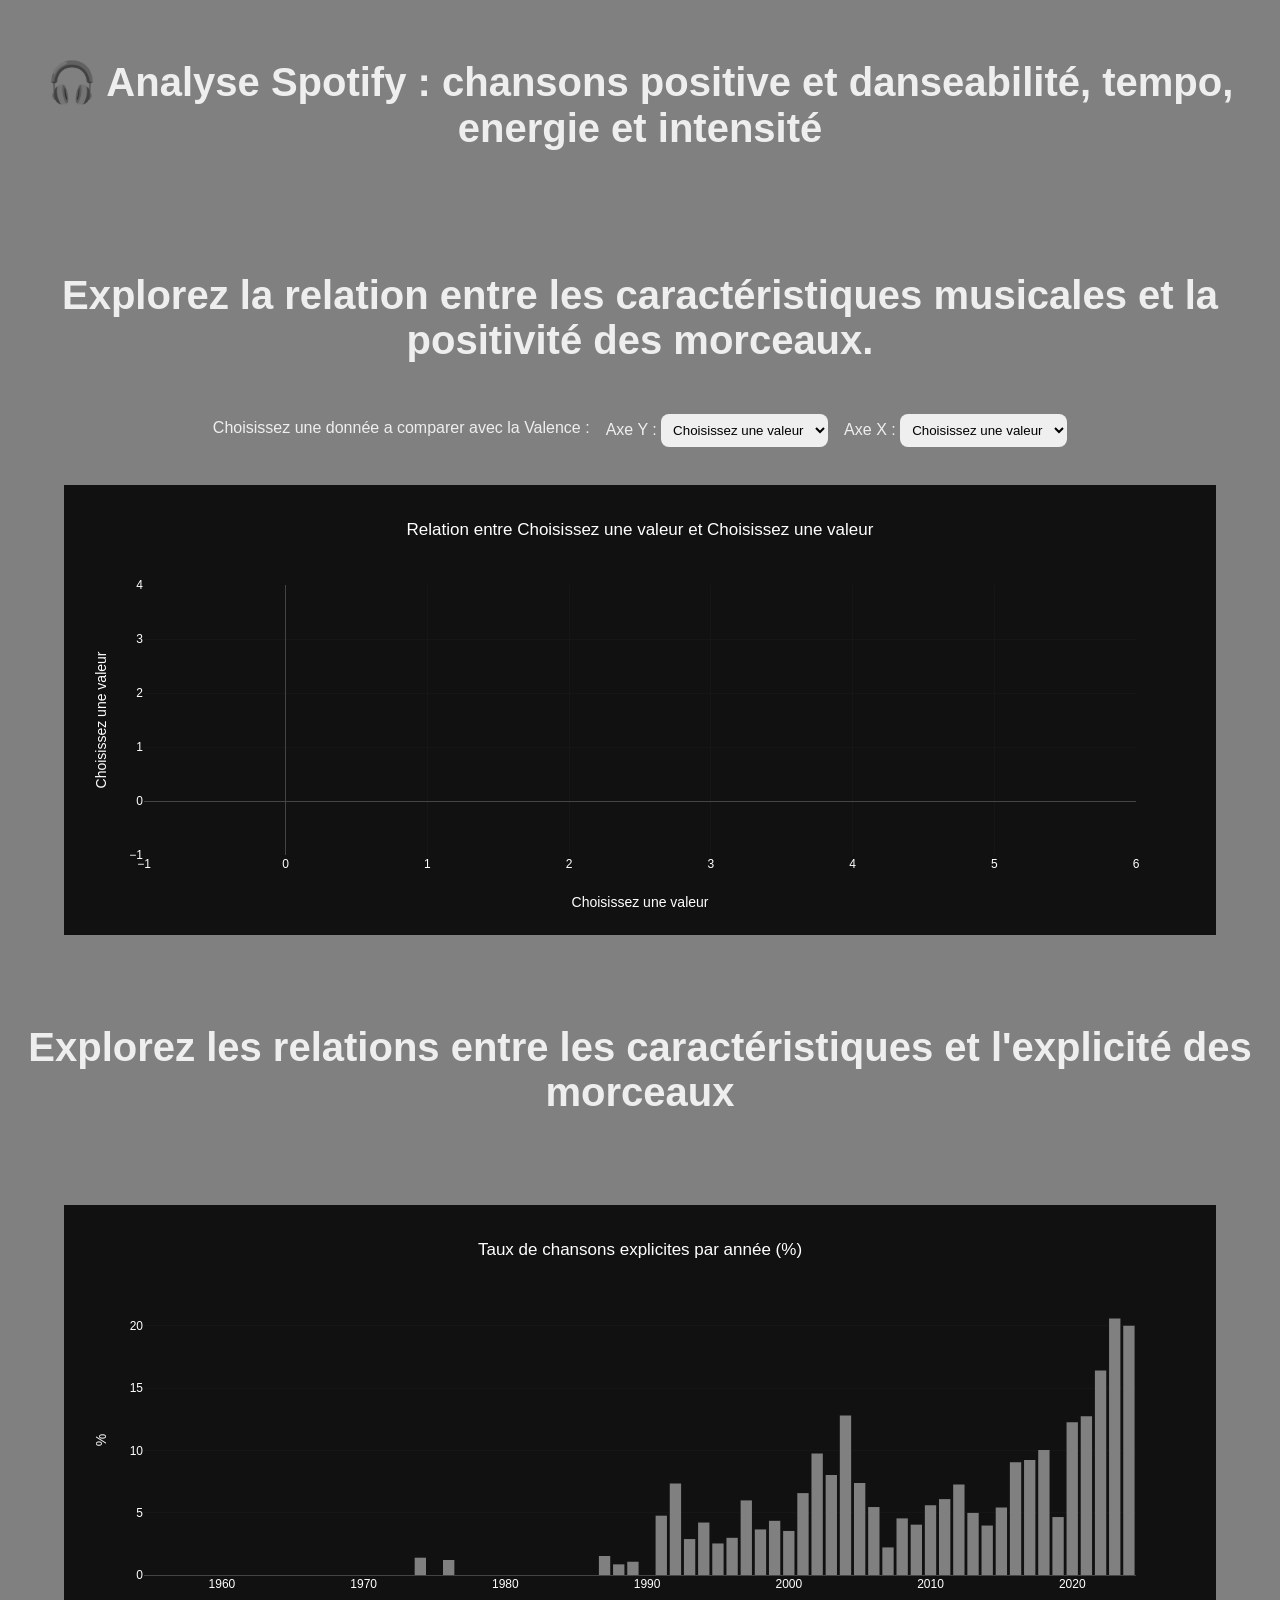
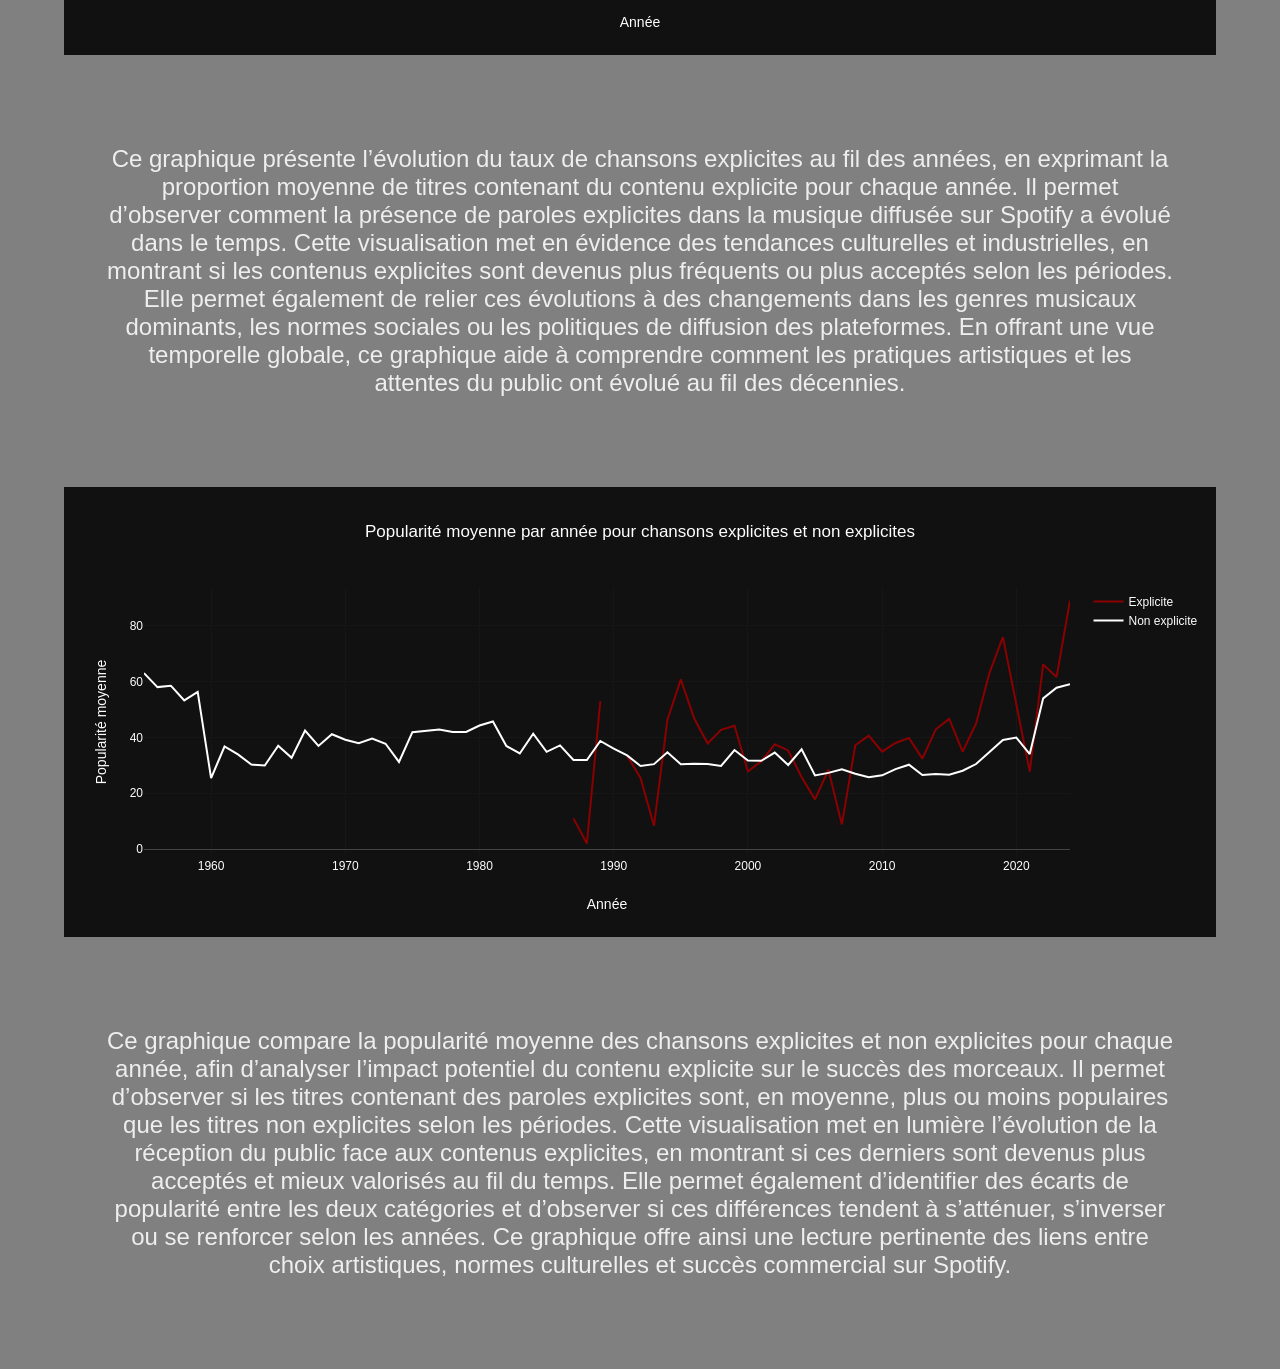
<file: dataviz-musique/index.html>
<!DOCTYPE html>
<html lang="en">
  <head>
    <meta charset="UTF-8" />
    <meta name="viewport" content="width=device-width, initial-scale=1.0" />
    <title>Spotify Explicit Songs DataViz</title>
    <script src="src/dependancies/d3.min.js" defer></script>
    <script src="src/dependancies/plotly-2.14.0.min.js" defer></script>
    <script type="module" src="src/index.js"></script>
    <link rel="stylesheet" href="css/styles.css" />
  </head>

  <body>
    <header>
      <h1>🎧 Analyse Spotify : chansons positive et danseabilité, tempo, energie et intensité</h1>
      <p>Explorez la relation entre les caractéristiques musicales et la positivité des morceaux.</p>
    </header>

    <div class="controls">
      <p>Choisissez une donnée a comparer avec la Valence : </p>
      <label>
        Axe Y :
        <select id="y-selection">
          <option selected>Choisissez une valeur</option>
          <option value="Valence">Valence</option>
        </select>
      </label>
      <label>
        Axe X :
        <select id="x-selection">
          <option selected>Choisissez une valeur</option>
          <option value="Energy">Energy</option>
          <option value="Tempo">Tempo</option>
          <option value="Danceability">Danceability</option>
          <option value="Loudness">Loudness</option>
        </select>
      </label>

      
    </div>

    <div id="plot"></div>
    <p id="description_valence"></p>
    <!-- placeholder pour le texte injecté --> 
    <p id="h2">Explorez les relations entre les caractéristiques et l'explicité des morceaux</p>
    <div id="explicit-by-year"></div>

 
    <p id="description_expl">Ce graphique présente l’évolution du taux de chansons explicites au fil des années, en exprimant la proportion moyenne de titres contenant du contenu explicite pour chaque année. Il permet d’observer comment la présence de paroles explicites dans la musique diffusée sur Spotify a évolué dans le temps.

Cette visualisation met en évidence des tendances culturelles et industrielles, en montrant si les contenus explicites sont devenus plus fréquents ou plus acceptés selon les périodes. Elle permet également de relier ces évolutions à des changements dans les genres musicaux dominants, les normes sociales ou les politiques de diffusion des plateformes. En offrant une vue temporelle globale, ce graphique aide à comprendre comment les pratiques artistiques et les attentes du public ont évolué au fil des décennies.</p>
    <div id="popularity"></div>
    <p id="description_pop">Ce graphique compare la popularité moyenne des chansons explicites et non explicites pour chaque année, afin d’analyser l’impact potentiel du contenu explicite sur le succès des morceaux. Il permet d’observer si les titres contenant des paroles explicites sont, en moyenne, plus ou moins populaires que les titres non explicites selon les périodes.

Cette visualisation met en lumière l’évolution de la réception du public face aux contenus explicites, en montrant si ces derniers sont devenus plus acceptés et mieux valorisés au fil du temps. Elle permet également d’identifier des écarts de popularité entre les deux catégories et d’observer si ces différences tendent à s’atténuer, s’inverser ou se renforcer selon les années. Ce graphique offre ainsi une lecture pertinente des liens entre choix artistiques, normes culturelles et succès commercial sur Spotify.</p>
  </body>
</html>
</file>
<file: dataviz-musique/css/styles.css>
:root {
  --bg: #FFDAB9;
  --text: #eee;
  --bull: #1db954; /* Vert Spotify */
  --bear: #e74c3c;
}

body {
  font-family: "Inter", sans-serif;
  background-color: grey;
  color: var(--text);
  margin: 0;
  padding: 0;
  text-align: center;
}

header>h1 {
  padding: 2rem;
  font-size: 2.5em;
}

.controls {
  display: flex;
  justify-content: center;
  gap: 1rem;
  margin-bottom: 1rem;
}

select {
  padding: 0.5rem;
  border-radius: 0.5rem;
  border: none;
}

#plot, #explicit-by-year, #popularity {
  width: 90%;
  margin: 2rem auto;
}


header>p, #h2 {
  font-size: 2.5rem;
  font-weight: bold;
  margin-top: 10vh;
}


#h2 {
  margin-top: 10vh;
  margin-bottom: 10vh;
}
.controls label {
  padding-top: 1.3vh
}


#description_valence, #description_expl, #description_pop {
  margin: 10vh 8vw 10vh 8vw;
  font-size: 1.5em;
}
</file>
